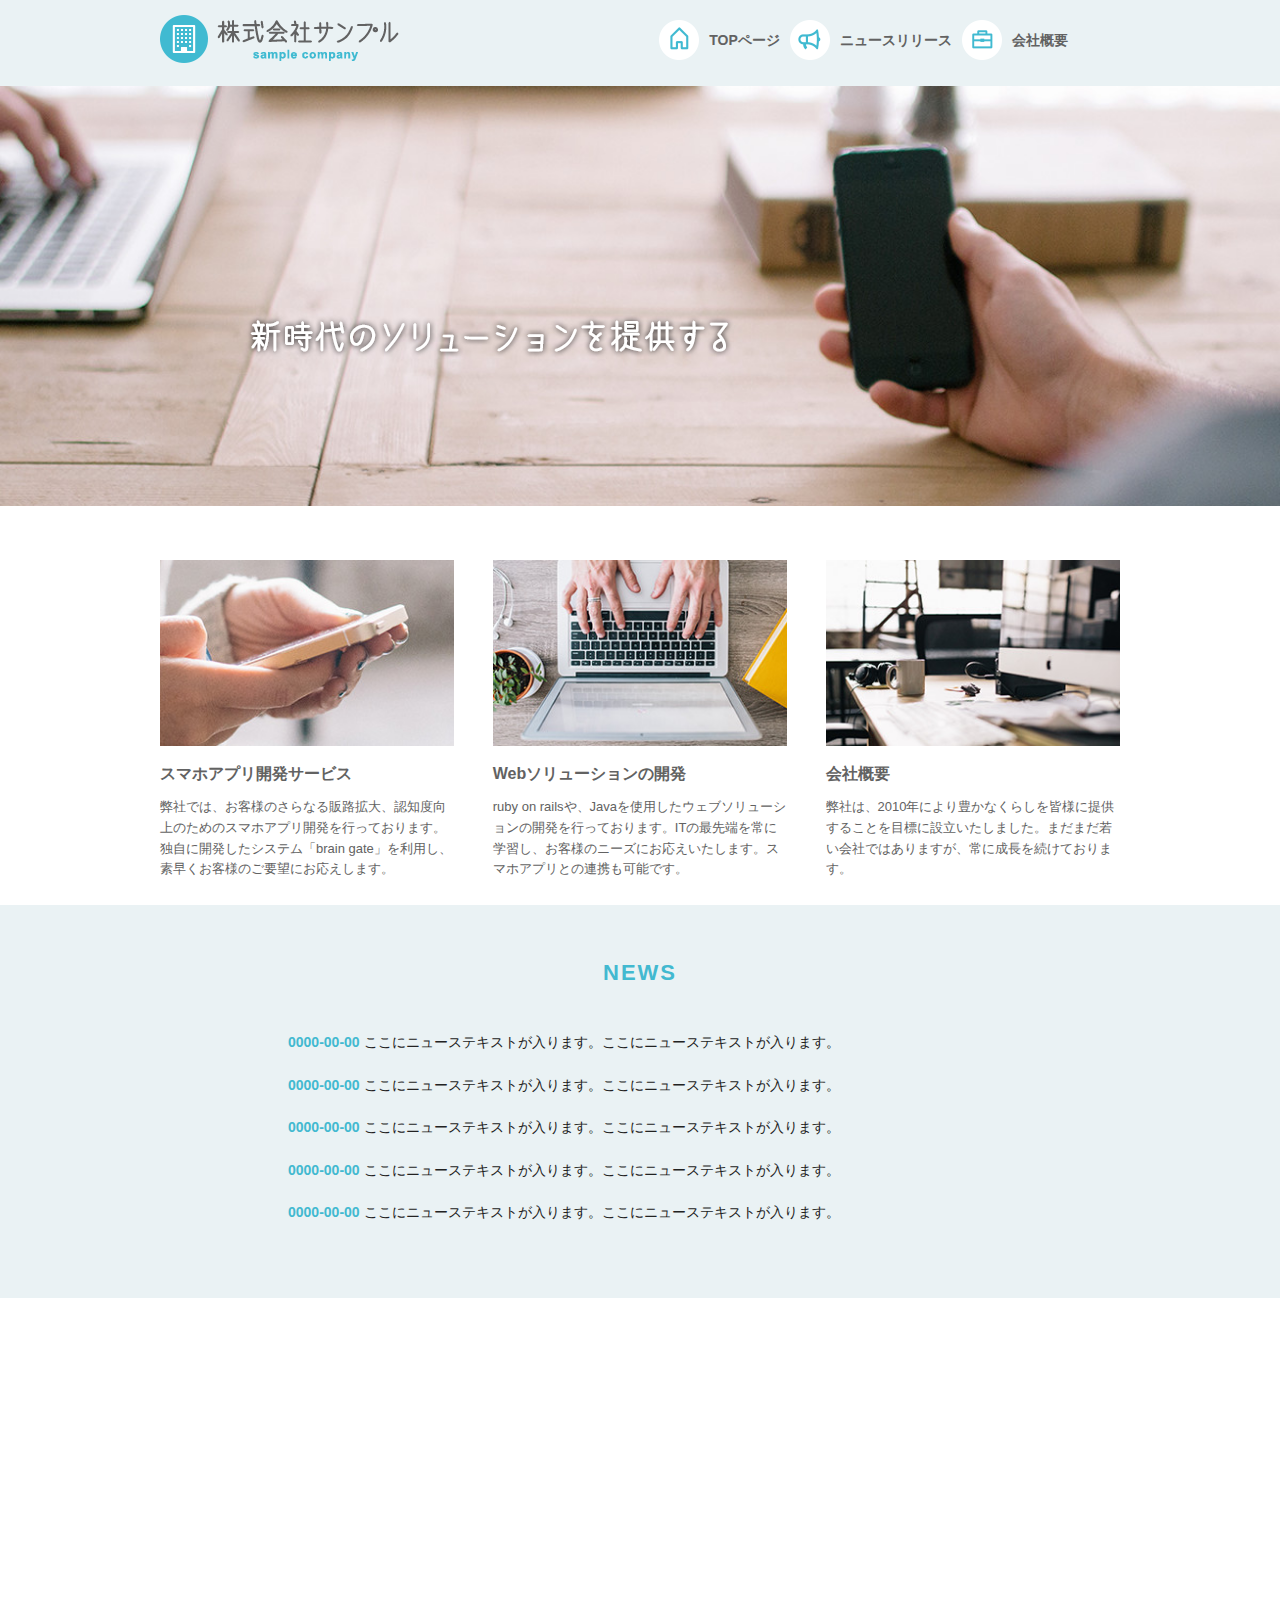
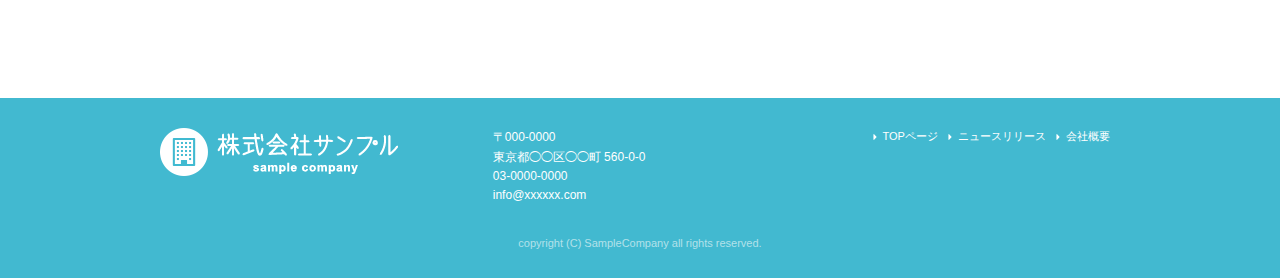
<file: index.html>
<!DOCTYPE html>
<html lang="ja">
<head>

  <!-- Basic Page Needs
  –––––––––––––––––––––––––––––––––––––––––––––––––– -->
  <meta charset="utf-8">
  <title>株式会社サンプル</title>
  <meta name="description" content="">
  <meta name="author" content="">

  <!-- Mobile Specific Metas
  –––––––––––––––––––––––––––––––––––––––––––––––––– -->
  <meta name="viewport" content="width=device-width, initial-scale=1">

  <!-- CSS
  –––––––––––––––––––––––––––––––––––––––––––––––––– -->
  <link rel="stylesheet" href="css/normalize.css">
  <link rel="stylesheet" href="css/skeleton.css">
  <link rel="stylesheet" href="css/sample.css">

  <!-- Favicon
  –––––––––––––––––––––––––––––––––––––––––––––––––– -->
  <link rel="icon" type="image/png" href="images/favicon.png">

</head>
<body>
  <header>
    <div id="header_in" class="container">
      <div class="row">
        <div class="six columns logo">
           <h1><img class="u-max-full-width" src="images/top/logo.png" alt="株式会社サンプル" srcset="images/top/logo@2x.png 2x" /></h1>
        </div>
        <div class="six columns navi">
          <div class="sp_navi">
            <img id="sp_navi_btn" class="u-max-full-width" src="images/top/sp_navi.png" alt="sp_navi" srcset="images/top/sp_navi@2x.png 2x" />

            <ul class="sp_navi_li">
              <li><a href="index.html">TOPページ</a></li>
              <li><a href="news.html">ニュースリリース</a></li>
              <li><a href="company.html">会社概要</a></li>
            </ul>
          </div>
          <!-- sp_navi -->
          <div class="pc_navi">

          <ul class="pc_navi_li">
            <li class="navi_toppage"><a href="index.html">TOPページ</a></li>
            <li class="navi_news"><a href="news.html">ニュースリリース</a></li>
            <li class="navi_company"><a href="company.html">会社概要</a></li>
          </ul>
          </div>
          <!-- pc_navi -->
        </div>
      </div>
      <!-- row -->
    </div>
    <!-- header_in -->
  </header>
  <div id="cover_area">
  　<div class="container">
    　<div class="twelve columns">
      　<img class="u-max-full-width" src="images/top/cover_read.png" alt="新時代のソリューションを提供する" srcset="images/top/cover_read@2x.png 2x" />
    　</div>
  　</div>
　</div>
　<!-- #cover -->
　
　
<div id="service_area">

  <div class="container">
    <div class="row">

      <div class="four columns">

        <img class="u-max-full-width" src="images/top/service_01.jpg" alt="スマホアプリ開発サービス" srcset="images/top/service_01@2x.jpg 2x" />

        <div class="service_title">スマホアプリ開発サービス</div>
        <p>弊社では、お客様のさらなる販路拡大、認知度向上のためのスマホアプリ開発を行っております。独自に開発したシステム「brain gate」を利用し、素早くお客様のご要望にお応えします。</p>

      </div><!-- column -->
      <div class="four columns">

        <img class="u-max-full-width" src="images/top/service_02.jpg" alt="Webソリューションの開発" srcset="images/top/service_02@2x.jpg 2x" />

        <div class="service_title">Webソリューションの開発</div>
        <p>ruby on railsや、Javaを使用したウェブソリューションの開発を行っております。ITの最先端を常に学習し、お客様のニーズにお応えいたします。スマホアプリとの連携も可能です。</p>

      </div><!-- column -->
      <div class="four columns">

        <img class="u-max-full-width" src="images/top/service_03.jpg" alt="会社概要" srcset="images/top/service_03@2x.jpg 2x" />

        <div class="service_title">会社概要</div>
        <p>弊社は、2010年により豊かなくらしを皆様に提供することを目標に設立いたしました。まだまだ若い会社ではありますが、常に成長を続けております。</p>

      </div><!-- column -->

    </div>
  </div>

</div>
<!-- #service_area -->

<div id="news_area">

  <div class="container">
    <div class="row">

      <div class="twelve columns">

        <div class="news_title">NEWS</div>

        <ul class="news_lists">
          <li><span>0000-00-00</span> ここにニューステキストが入ります。ここにニューステキストが入ります。</li>
          <li><span>0000-00-00</span> ここにニューステキストが入ります。ここにニューステキストが入ります。</li>
          <li><span>0000-00-00</span> ここにニューステキストが入ります。ここにニューステキストが入ります。</li>
          <li><span>0000-00-00</span> ここにニューステキストが入ります。ここにニューステキストが入ります。</li>
          <li><span>0000-00-00</span> ここにニューステキストが入ります。ここにニューステキストが入ります。</li>
        </ul>

      </div>

    </div>
  </div>

</div>
<!-- #news_area -->

<div id="googlemap_area">

  <script src="//maps.google.com/maps/api/js?sensor=true"></script>
  <script type="text/javascript">
  function googleMap() {
    var latlng = new google.maps.LatLng(35.6694293,139.7189323);/* 座標 */
    var myOptions = {
      zoom: 16, /*拡大比率*/
      center: latlng,
      scrollwheel: false,
      disableDoubleClickZoom: true,
      draggable: false,
      mapTypeControlOptions: { mapTypeIds: ['style', google.maps.MapTypeId.ROADMAP] }
    };
    var map = new google.maps.Map(document.getElementById('map1'), myOptions);
    /*アイコン設定*/
    var icon = new google.maps.MarkerImage('images/top/pin.png',/*画像url*/
        new google.maps.Size(48,56),/*アイコンサイズ*/
        new google.maps.Point(0,0)/*アイコン位置*/
    );
    var markerOptions = {
      position: latlng,
      map: map,
      icon: icon,
      title: '株式会社サンプル',/*タイトル*/
      animation: google.maps.Animation.DROP/*アニメーション*/
    };
    var marker = new google.maps.Marker(markerOptions);
    /*取得スタイルの貼り付け*/
    var styleOptions = [
      {
        "stylers": [
          { "hue": '#eaf2f4' }
        ]
      }
    ];
    var styledMapOptions = { name: '株式会社サンプル' }/*地図右上のタイトル*/
    var sampleType = new google.maps.StyledMapType(styleOptions, styledMapOptions);
    map.mapTypes.set('style', sampleType);
    map.setMapTypeId('style');
  };
  google.maps.event.addDomListener(window, 'load', function() {
      googleMap();
  });
  </script>
  <div id="map1" style="width:100%; height:400px; margin:0 auto;"></div>

</div>
<!-- #googlemap_area -->

<footer>
  <div class="container">
    <div class="row">
      <div class="four columns sp">
        <img class="u-max-full-width" src="images/top/footer_logo.png" alt="株式会社サンプル" srcset="images/top/footer_logo@2x.png 2x" />
      </div>
      <!-- columns -->
      <div class="four columns foot_address sp">
        〒000-0000<br />
        東京都◯◯区◯◯町 560-0-0<br />
        03-0000-0000<br />
        info@xxxxxx.com
      </div>
      <!-- columns -->
      <div class="four columns">
        <ul class="foot_navi">
          <li><a href="index.html">TOPページ</a></li>
          <li><a href="news.html">ニュースリリース</a></li>
          <li><a href="company.html">会社概要</a></li>
        </ul>
      </div>
      <!-- columns -->
    </div>
    <!-- row -->

    <div class="row">
      <div class="twelve columns sp">
        <p class="copy">copyright (C) SampleCompany all rights reserved.</p>
      </div>
      <!-- columns -->
    </div>
    <!-- row -->
  </div>
</footer>
<!-- //footer -->

</div>

<script type="text/javascript" src="//ajax.googleapis.com/ajax/libs/jquery/1.10.2/jquery.min.js"></script>

<script>
  $(function(){
    $(document).ready(function(){

      $("#sp_navi_btn").click(function () {
        $(this).next().slideToggle();
      });

    });
  });
</script>

</body>
</html>
</file>
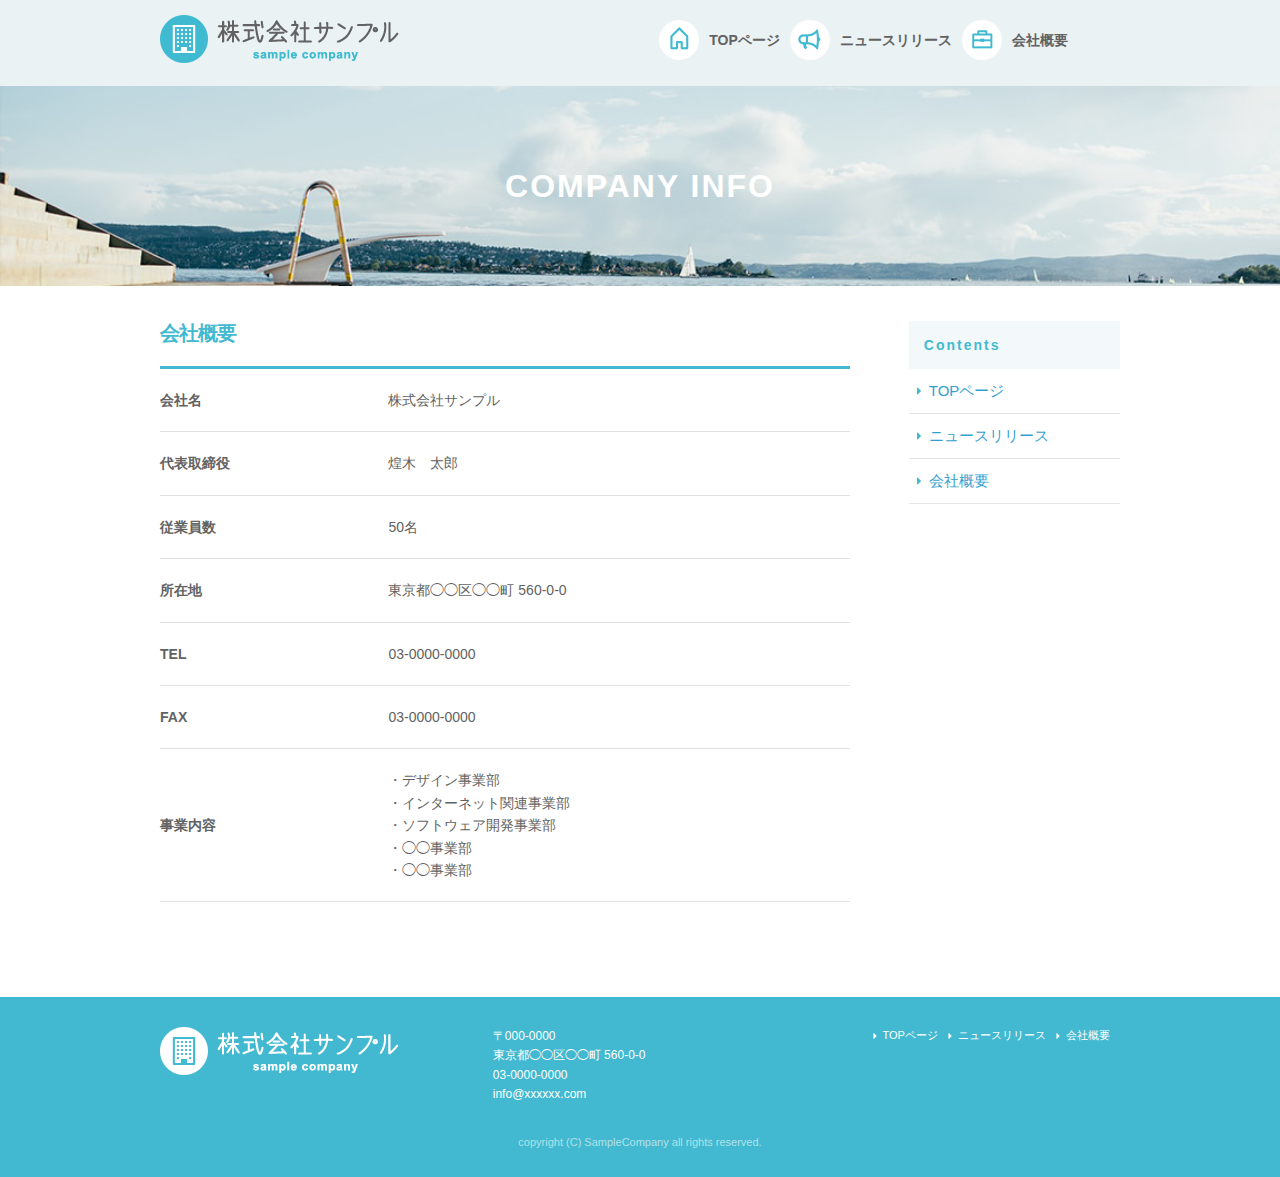
<file: company.html>
<!DOCTYPE html>
<html lang="ja">
<head>

    <meta charset="utf-8">
    <title>COMPANY INFO | 株式会社サンプル</title>
    <meta name="description" content="">
    <meta name="author" content="">

    <meta name="viewport" content="width=device-width, initial-scale=1">

    <!-- <link href="//fonts.googleapis.com/css?family=Raleway:400,300,600" rel="stylesheet" type="text/css"> -->

    <link rel="stylesheet" href="css/normalize.css">
    <link rel="stylesheet" href="css/skeleton.css">
    <link rel="stylesheet" href="css/sample.css">

    <link rel="icon" type="image/png" href="images/favicon.png">

  <style type="text/css">.fb_hidden{position:absolute;top:-10000px;z-index:10001}.fb_reposition{overflow:hidden;position:relative}.fb_invisible{display:none}.fb_reset{background:none;border:0;border-spacing:0;color:#000;cursor:auto;direction:ltr;font-family:"lucida grande", tahoma, verdana, arial, "hiragino kaku gothic pro",meiryo,"ms pgothic",sans-serif;font-size:11px;font-style:normal;font-variant:normal;font-weight:normal;letter-spacing:normal;line-height:1;margin:0;overflow:visible;padding:0;text-align:left;text-decoration:none;text-indent:0;text-shadow:none;text-transform:none;visibility:visible;white-space:normal;word-spacing:normal}.fb_reset>div{overflow:hidden}.fb_link img{border:none}@keyframes fb_transform{from{opacity:0;transform:scale(.95)}to{opacity:1;transform:scale(1)}}.fb_animate{animation:fb_transform .3s forwards}
.fb_dialog{background:rgba(82, 82, 82, .7);position:absolute;top:-10000px;z-index:10001}.fb_reset .fb_dialog_legacy{overflow:visible}.fb_dialog_advanced{padding:10px;-moz-border-radius:8px;-webkit-border-radius:8px;border-radius:8px}.fb_dialog_content{background:#fff;color:#333}.fb_dialog_close_icon{background:url(https://static.xx.fbcdn.net/rsrc.php/v3/yq/r/IE9JII6Z1Ys.png) no-repeat scroll 0 0 transparent;cursor:pointer;display:block;height:15px;position:absolute;right:18px;top:17px;width:15px}.fb_dialog_mobile .fb_dialog_close_icon{top:5px;left:5px;right:auto}.fb_dialog_padding{background-color:transparent;position:absolute;width:1px;z-index:-1}.fb_dialog_close_icon:hover{background:url(https://static.xx.fbcdn.net/rsrc.php/v3/yq/r/IE9JII6Z1Ys.png) no-repeat scroll 0 -15px transparent}.fb_dialog_close_icon:active{background:url(https://static.xx.fbcdn.net/rsrc.php/v3/yq/r/IE9JII6Z1Ys.png) no-repeat scroll 0 -30px transparent}.fb_dialog_loader{background-color:#f6f7f9;border:1px solid #606060;font-size:24px;padding:20px}.fb_dialog_top_left,.fb_dialog_top_right,.fb_dialog_bottom_left,.fb_dialog_bottom_right{height:10px;width:10px;overflow:hidden;position:absolute}.fb_dialog_top_left{background:url(https://static.xx.fbcdn.net/rsrc.php/v3/ye/r/8YeTNIlTZjm.png) no-repeat 0 0;left:-10px;top:-10px}.fb_dialog_top_right{background:url(https://static.xx.fbcdn.net/rsrc.php/v3/ye/r/8YeTNIlTZjm.png) no-repeat 0 -10px;right:-10px;top:-10px}.fb_dialog_bottom_left{background:url(https://static.xx.fbcdn.net/rsrc.php/v3/ye/r/8YeTNIlTZjm.png) no-repeat 0 -20px;bottom:-10px;left:-10px}.fb_dialog_bottom_right{background:url(https://static.xx.fbcdn.net/rsrc.php/v3/ye/r/8YeTNIlTZjm.png) no-repeat 0 -30px;right:-10px;bottom:-10px}.fb_dialog_vert_left,.fb_dialog_vert_right,.fb_dialog_horiz_top,.fb_dialog_horiz_bottom{position:absolute;background:#525252;filter:alpha(opacity=70);opacity:.7}.fb_dialog_vert_left,.fb_dialog_vert_right{width:10px;height:100%}.fb_dialog_vert_left{margin-left:-10px}.fb_dialog_vert_right{right:0;margin-right:-10px}.fb_dialog_horiz_top,.fb_dialog_horiz_bottom{width:100%;height:10px}.fb_dialog_horiz_top{margin-top:-10px}.fb_dialog_horiz_bottom{bottom:0;margin-bottom:-10px}.fb_dialog_iframe{line-height:0}.fb_dialog_content .dialog_title{background:#6d84b4;border:1px solid #365899;color:#fff;font-size:14px;font-weight:bold;margin:0}.fb_dialog_content .dialog_title>span{background:url(https://static.xx.fbcdn.net/rsrc.php/v3/yd/r/Cou7n-nqK52.gif) no-repeat 5px 50%;float:left;padding:5px 0 7px 26px}body.fb_hidden{-webkit-transform:none;height:100%;margin:0;overflow:visible;position:absolute;top:-10000px;left:0;width:100%}.fb_dialog.fb_dialog_mobile.loading{background:url(https://static.xx.fbcdn.net/rsrc.php/v3/ya/r/3rhSv5V8j3o.gif) white no-repeat 50% 50%;min-height:100%;min-width:100%;overflow:hidden;position:absolute;top:0;z-index:10001}.fb_dialog.fb_dialog_mobile.loading.centered{width:auto;height:auto;min-height:initial;min-width:initial;background:none}.fb_dialog.fb_dialog_mobile.loading.centered #fb_dialog_loader_spinner{width:100%}.fb_dialog.fb_dialog_mobile.loading.centered .fb_dialog_content{background:none}.loading.centered #fb_dialog_loader_close{color:#fff;display:block;padding-top:20px;clear:both;font-size:18px}#fb-root #fb_dialog_ipad_overlay{background:rgba(0, 0, 0, .45);position:absolute;bottom:0;left:0;right:0;top:0;width:100%;min-height:100%;z-index:10000}#fb-root #fb_dialog_ipad_overlay.hidden{display:none}.fb_dialog.fb_dialog_mobile.loading iframe{visibility:hidden}.fb_dialog_content .dialog_header{-webkit-box-shadow:white 0 1px 1px -1px inset;background:-webkit-gradient(linear, 0% 0%, 0% 100%, from(#738ABA), to(#2C4987));border-bottom:1px solid;border-color:#1d4088;color:#fff;font:14px Helvetica, sans-serif;font-weight:bold;text-overflow:ellipsis;text-shadow:rgba(0, 30, 84, .296875) 0 -1px 0;vertical-align:middle;white-space:nowrap}.fb_dialog_content .dialog_header table{-webkit-font-smoothing:subpixel-antialiased;height:43px;width:100%}.fb_dialog_content .dialog_header td.header_left{font-size:12px;padding-left:5px;vertical-align:middle;width:60px}.fb_dialog_content .dialog_header td.header_right{font-size:12px;padding-right:5px;vertical-align:middle;width:60px}.fb_dialog_content .touchable_button{background:-webkit-gradient(linear, 0% 0%, 0% 100%, from(#4966A6), color-stop(.5, #355492), to(#2A4887));border:1px solid #29487d;-webkit-background-clip:padding-box;-webkit-border-radius:3px;-webkit-box-shadow:rgba(0, 0, 0, .117188) 0 1px 1px inset, rgba(255, 255, 255, .167969) 0 1px 0;display:inline-block;margin-top:3px;max-width:85px;line-height:18px;padding:4px 12px;position:relative}.fb_dialog_content .dialog_header .touchable_button input{border:none;background:none;color:#fff;font:12px Helvetica, sans-serif;font-weight:bold;margin:2px -12px;padding:2px 6px 3px 6px;text-shadow:rgba(0, 30, 84, .296875) 0 -1px 0}.fb_dialog_content .dialog_header .header_center{color:#fff;font-size:16px;font-weight:bold;line-height:18px;text-align:center;vertical-align:middle}.fb_dialog_content .dialog_content{background:url(https://static.xx.fbcdn.net/rsrc.php/v3/y9/r/jKEcVPZFk-2.gif) no-repeat 50% 50%;border:1px solid #555;border-bottom:0;border-top:0;height:150px}.fb_dialog_content .dialog_footer{background:#f6f7f9;border:1px solid #555;border-top-color:#ccc;height:40px}#fb_dialog_loader_close{float:left}.fb_dialog.fb_dialog_mobile .fb_dialog_close_button{text-shadow:rgba(0, 30, 84, .296875) 0 -1px 0}.fb_dialog.fb_dialog_mobile .fb_dialog_close_icon{visibility:hidden}#fb_dialog_loader_spinner{animation:rotateSpinner 1.2s linear infinite;background-color:transparent;background-image:url(https://static.xx.fbcdn.net/rsrc.php/v3/yD/r/t-wz8gw1xG1.png);background-repeat:no-repeat;background-position:50% 50%;height:24px;width:24px}@keyframes rotateSpinner{0%{transform:rotate(0deg)}100%{transform:rotate(360deg)}}
.fb_iframe_widget{display:inline-block;position:relative}.fb_iframe_widget span{display:inline-block;position:relative;text-align:justify}.fb_iframe_widget iframe{position:absolute}.fb_iframe_widget_fluid_desktop,.fb_iframe_widget_fluid_desktop span,.fb_iframe_widget_fluid_desktop iframe{max-width:100%}.fb_iframe_widget_fluid_desktop iframe{min-width:220px;position:relative}.fb_iframe_widget_lift{z-index:1}.fb_hide_iframes iframe{position:relative;left:-10000px}.fb_iframe_widget_loader{position:relative;display:inline-block}.fb_iframe_widget_fluid{display:inline}.fb_iframe_widget_fluid span{width:100%}.fb_iframe_widget_loader iframe{min-height:32px;z-index:2;zoom:1}.fb_iframe_widget_loader .FB_Loader{background:url(https://static.xx.fbcdn.net/rsrc.php/v3/y9/r/jKEcVPZFk-2.gif) no-repeat;height:32px;width:32px;margin-left:-16px;position:absolute;left:50%;z-index:4}</style>

</head>

<body cz-shortcut-listen="true">

    <div id="fb-root" class=" fb_reset"><div style="position: absolute; top: -10000px; height: 0px; width: 0px;"><div></div></div><div style="position: absolute; top: -10000px; height: 0px; width: 0px;"><div><iframe name="fb_xdm_frame_http" frameborder="0" allowtransparency="true" allowfullscreen="true" scrolling="no" id="fb_xdm_frame_http" aria-hidden="true" title="Facebook Cross Domain Communication Frame" tabindex="-1" src="http://staticxx.facebook.com/connect/xd_arbiter/r/0F7S7QWJ0Ac.js?version=42#channel=f313debe596ba8c&amp;origin=http%3A%2F%2Fdemo.techacademy.jp" style="border: none;"></iframe><iframe name="fb_xdm_frame_https" frameborder="0" allowtransparency="true" allowfullscreen="true" scrolling="no" id="fb_xdm_frame_https" aria-hidden="true" title="Facebook Cross Domain Communication Frame" tabindex="-1" src="https://staticxx.facebook.com/connect/xd_arbiter/r/0F7S7QWJ0Ac.js?version=42#channel=f313debe596ba8c&amp;origin=http%3A%2F%2Fdemo.techacademy.jp" style="border: none;"></iframe></div></div></div>
    <script id="facebook-jssdk" src="//connect.facebook.net/ja_JP/sdk.js#xfbml=1&amp;version=v2.6"></script><script>(function(d, s, id) {
var js, fjs = d.getElementsByTagName(s)[0];
if (d.getElementById(id)) return;
js = d.createElement(s); js.id = id;
js.src = "//connect.facebook.net/ja_JP/sdk.js#xfbml=1&version=v2.6";
fjs.parentNode.insertBefore(js, fjs);
    }(document, 'script', 'facebook-jssdk'));</script>

    <header>
      <div id="header_in" class="container">
        <div class="row">
          <div class="six columns logo">

            <h1><a href="index.html"><img class="u-max-full-width" src="images/top/logo.png" alt="株式会社サンプル" srcset="images/top/logo@2x.png 2x"></a></h1>

          </div>
          <div class="six columns navi">

            <div class="sp_navi">
              <img id="sp_navi_btn" class="u-max-full-width" src="images/top/sp_navi.png" alt="sp_navi" srcset="images/top/sp_navi@2x.png 2x">

              <ul class="sp_navi_li">
                <li><a href="index.html">TOPページ</a></li>
                <li><a href="news.html">ニュースリリース</a></li>
                <li><a href="company.html">会社概要</a></li>
              </ul>
            </div>
            <!-- sp_navi -->

            <div class="pc_navi">

              <ul class="pc_navi_li">
                <li class="navi_toppage"><a href="index.html">TOPページ</a></li>
                <li class="navi_news"><a href="news.html">ニュースリリース</a></li>
                <li class="navi_company"><a href="company.html">会社概要</a></li>
              </ul>

            </div>
            <!-- pc_navi -->

          </div>
        </div>
        <!-- row -->
      </div>
      <!-- header_in -->
    </header>

    <div id="sub_cover">
      <div class="conteiner">
        <div class="row">

          <div class="twelve columns">
            <h2>COMPANY INFO</h2>
          </div>

        </div>
      </div>
    </div>
    <!-- #sub_cover -->

    <div id="contents">
      <div class="container">
        <div class="row">

          <div id="main" class="nine columns">
            <h2 class="company_title">会社概要</h2>

            <table class="u-full-width">
              <tbody><tr>
                <th>会社名</th>
                <td>株式会社サンプル</td>
              </tr>
              <tr>
                <th>代表取締役</th>
                <td>煌木　太郎</td>
              </tr>
              <tr>
                <th>従業員数</th>
                <td>50名</td>
              </tr>
              <tr>
                <th>所在地</th>
                <td>東京都◯◯区◯◯町&nbsp;560-0-0</td>
              </tr>
              <tr>
                <th>TEL</th>
                <td>03-0000-0000</td>
              </tr>
              <tr>
                <th>FAX</th>
                <td>03-0000-0000</td>
              </tr>
              <tr>
                <th>事業内容</th>
                <td>
                  ・デザイン事業部<br>
                  ・インターネット関連事業部<br>
                  ・ソフトウェア開発事業部<br>
                  ・◯◯事業部<br>
                  ・◯◯事業部
                </td>
              </tr>
            </tbody></table>


          </div>

          <div id="sidebar" class="three columns">

            <div class="pc_sidemenu">
              <h3>Contents</h3>

              <ul>
                <li><a href="index.html">TOPページ</a></li>
                <li><a href="news.html">ニュースリリース</a></li>
                <li><a href="company.html">会社概要</a></li>
              </ul>
            </div>

            <div class="fb-page fb_iframe_widget" data-href="https://www.facebook.com/facebook" data-tabs="timeline" data-height="300" data-small-header="false" data-adapt-container-width="true" data-hide-cover="false" data-show-facepile="false" fb-xfbml-state="rendered" fb-iframe-plugin-query="adapt_container_width=true&amp;app_id=&amp;container_width=197&amp;height=300&amp;hide_cover=false&amp;href=https%3A%2F%2Fwww.facebook.com%2Ffacebook&amp;locale=ja_JP&amp;sdk=joey&amp;show_facepile=false&amp;small_header=false&amp;tabs=timeline"><span style="vertical-align: bottom; width: 197px; height: 300px;"><iframe name="f35ca6f9b6bc8b4" width="1000px" height="300px" frameborder="0" allowtransparency="true" allowfullscreen="true" scrolling="no" title="fb:page Facebook Social Plugin" src="https://www.facebook.com/v2.6/plugins/page.php?adapt_container_width=true&amp;app_id=&amp;channel=http%3A%2F%2Fstaticxx.facebook.com%2Fconnect%2Fxd_arbiter%2Fr%2F0F7S7QWJ0Ac.js%3Fversion%3D42%23cb%3Df39fa50b9792a94%26domain%3Ddemo.techacademy.jp%26origin%3Dhttp%253A%252F%252Fdemo.techacademy.jp%252Ff313debe596ba8c%26relation%3Dparent.parent&amp;container_width=197&amp;height=300&amp;hide_cover=false&amp;href=https%3A%2F%2Fwww.facebook.com%2Ffacebook&amp;locale=ja_JP&amp;sdk=joey&amp;show_facepile=false&amp;small_header=false&amp;tabs=timeline" style="border: none; visibility: visible; width: 197px; height: 300px;" class=""></iframe></span></div>

          </div>

        </div>
      </div>
    </div>
    <!-- #contents -->


    <footer>
      <div class="container">
        <div class="row">
          <div class="four columns sp">
            <img class="u-max-full-width" src="images/top/footer_logo.png" alt="株式会社サンプル" srcset="images/top/footer_logo@2x.png 2x">
          </div>
          <!-- columns -->
          <div class="four columns foot_address sp">
            〒000-0000<br>
            東京都◯◯区◯◯町&nbsp;560-0-0<br>
            03-0000-0000<br>
            info@xxxxxx.com
          </div>
          <!-- columns -->
          <div class="four columns">
            <ul class="foot_navi">
              <li><a href="index.html">TOPページ</a></li>
              <li><a href="news.html">ニュースリリース</a></li>
              <li><a href="company.html">会社概要</a></li>
            </ul>
          </div>
          <!-- columns -->
        </div>
        <!-- row -->

        <div class="row">
          <div class="twelve columns sp">
            <p class="copy">copyright (C) SampleCompany all rights reserved.</p>
          </div>
          <!-- columns -->
        </div>
        <!-- row -->
      </div>
    </footer>
    <!-- //footer -->


    <script type="text/javascript" src="//ajax.googleapis.com/ajax/libs/jquery/1.10.2/jquery.min.js"></script>

    <script>
$(function(){

  $(document).ready(function(){

    $("#sp_navi_btn").click(function () {
      $(this).next().slideToggle();
    });

  });

});
    </script>
</body>
</html>
</file>
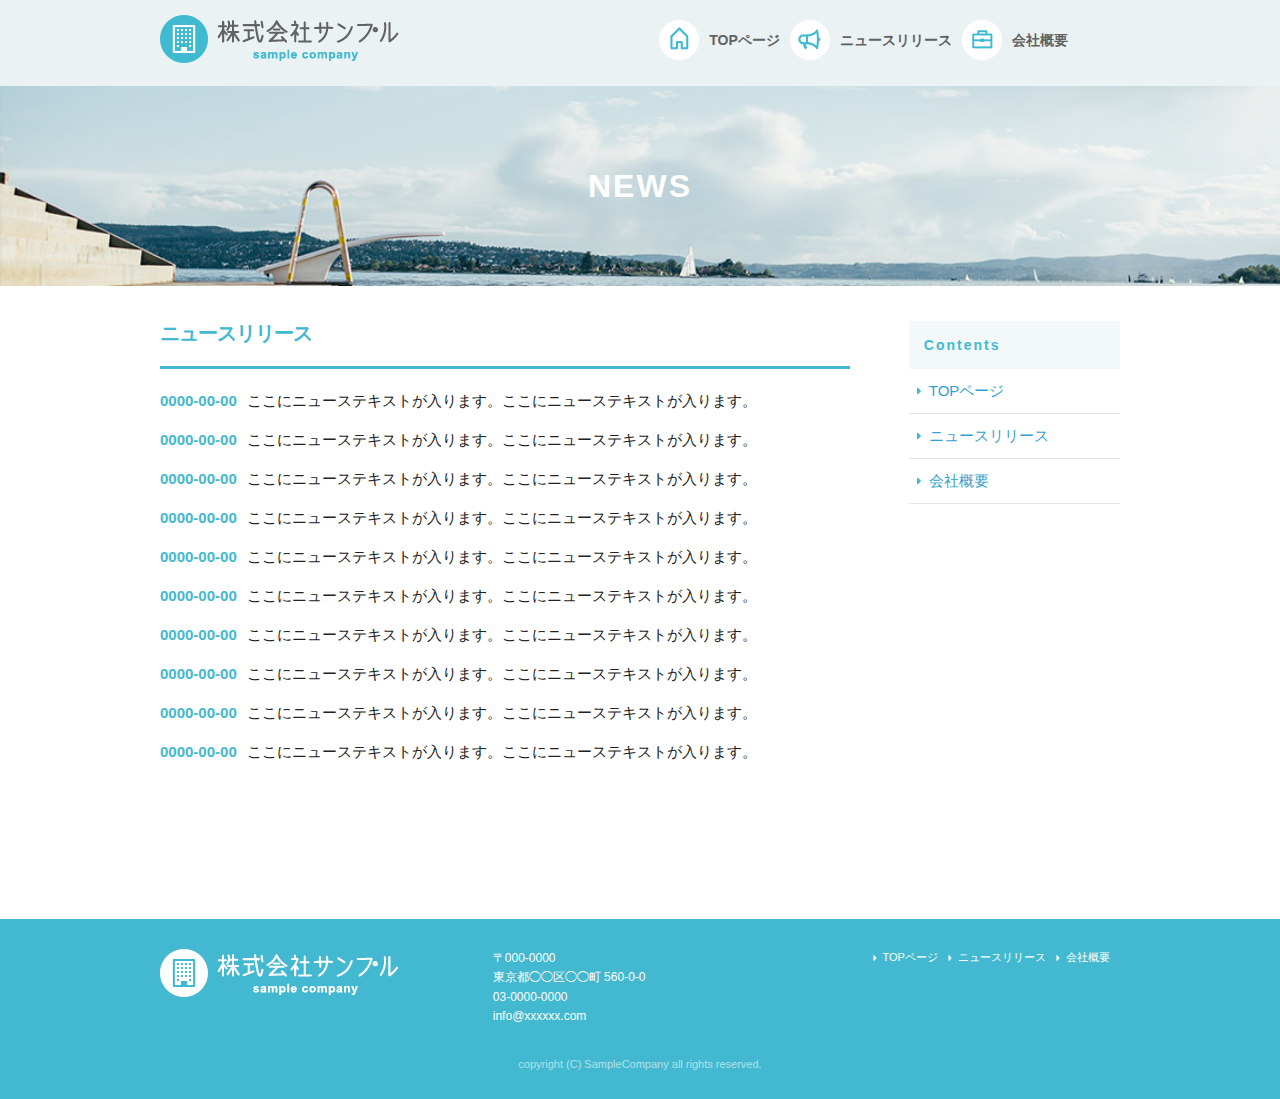
<file: news.html>
<!DOCTYPE html>
<html lang="ja">
<head>

  <meta charset="utf-8">
  <title>NEWS | 株式会社サンプル</title>
  <meta name="description" content="">
  <meta name="author" content="">

  <meta name="viewport" content="width=device-width, initial-scale=1">

  <link rel="stylesheet" href="css/normalize.css">
  <link rel="stylesheet" href="css/skeleton.css">
  <link rel="stylesheet" href="css/sample.css">

  <link rel="icon" type="image/png" href="images/favicon.png">

<style type="text/css">.fb_hidden{position:absolute;top:-10000px;z-index:10001}.fb_reposition{overflow:hidden;position:relative}.fb_invisible{display:none}.fb_reset{background:none;border:0;border-spacing:0;color:#000;cursor:auto;direction:ltr;font-family:"lucida grande", tahoma, verdana, arial, "hiragino kaku gothic pro",meiryo,"ms pgothic",sans-serif;font-size:11px;font-style:normal;font-variant:normal;font-weight:normal;letter-spacing:normal;line-height:1;margin:0;overflow:visible;padding:0;text-align:left;text-decoration:none;text-indent:0;text-shadow:none;text-transform:none;visibility:visible;white-space:normal;word-spacing:normal}.fb_reset>div{overflow:hidden}.fb_link img{border:none}@keyframes fb_transform{from{opacity:0;transform:scale(.95)}to{opacity:1;transform:scale(1)}}.fb_animate{animation:fb_transform .3s forwards}
.fb_dialog{background:rgba(82, 82, 82, .7);position:absolute;top:-10000px;z-index:10001}.fb_reset .fb_dialog_legacy{overflow:visible}.fb_dialog_advanced{padding:10px;-moz-border-radius:8px;-webkit-border-radius:8px;border-radius:8px}.fb_dialog_content{background:#fff;color:#333}.fb_dialog_close_icon{background:url(https://static.xx.fbcdn.net/rsrc.php/v3/yq/r/IE9JII6Z1Ys.png) no-repeat scroll 0 0 transparent;cursor:pointer;display:block;height:15px;position:absolute;right:18px;top:17px;width:15px}.fb_dialog_mobile .fb_dialog_close_icon{top:5px;left:5px;right:auto}.fb_dialog_padding{background-color:transparent;position:absolute;width:1px;z-index:-1}.fb_dialog_close_icon:hover{background:url(https://static.xx.fbcdn.net/rsrc.php/v3/yq/r/IE9JII6Z1Ys.png) no-repeat scroll 0 -15px transparent}.fb_dialog_close_icon:active{background:url(https://static.xx.fbcdn.net/rsrc.php/v3/yq/r/IE9JII6Z1Ys.png) no-repeat scroll 0 -30px transparent}.fb_dialog_loader{background-color:#f6f7f9;border:1px solid #606060;font-size:24px;padding:20px}.fb_dialog_top_left,.fb_dialog_top_right,.fb_dialog_bottom_left,.fb_dialog_bottom_right{height:10px;width:10px;overflow:hidden;position:absolute}.fb_dialog_top_left{background:url(https://static.xx.fbcdn.net/rsrc.php/v3/ye/r/8YeTNIlTZjm.png) no-repeat 0 0;left:-10px;top:-10px}.fb_dialog_top_right{background:url(https://static.xx.fbcdn.net/rsrc.php/v3/ye/r/8YeTNIlTZjm.png) no-repeat 0 -10px;right:-10px;top:-10px}.fb_dialog_bottom_left{background:url(https://static.xx.fbcdn.net/rsrc.php/v3/ye/r/8YeTNIlTZjm.png) no-repeat 0 -20px;bottom:-10px;left:-10px}.fb_dialog_bottom_right{background:url(https://static.xx.fbcdn.net/rsrc.php/v3/ye/r/8YeTNIlTZjm.png) no-repeat 0 -30px;right:-10px;bottom:-10px}.fb_dialog_vert_left,.fb_dialog_vert_right,.fb_dialog_horiz_top,.fb_dialog_horiz_bottom{position:absolute;background:#525252;filter:alpha(opacity=70);opacity:.7}.fb_dialog_vert_left,.fb_dialog_vert_right{width:10px;height:100%}.fb_dialog_vert_left{margin-left:-10px}.fb_dialog_vert_right{right:0;margin-right:-10px}.fb_dialog_horiz_top,.fb_dialog_horiz_bottom{width:100%;height:10px}.fb_dialog_horiz_top{margin-top:-10px}.fb_dialog_horiz_bottom{bottom:0;margin-bottom:-10px}.fb_dialog_iframe{line-height:0}.fb_dialog_content .dialog_title{background:#6d84b4;border:1px solid #365899;color:#fff;font-size:14px;font-weight:bold;margin:0}.fb_dialog_content .dialog_title>span{background:url(https://static.xx.fbcdn.net/rsrc.php/v3/yd/r/Cou7n-nqK52.gif) no-repeat 5px 50%;float:left;padding:5px 0 7px 26px}body.fb_hidden{-webkit-transform:none;height:100%;margin:0;overflow:visible;position:absolute;top:-10000px;left:0;width:100%}.fb_dialog.fb_dialog_mobile.loading{background:url(https://static.xx.fbcdn.net/rsrc.php/v3/ya/r/3rhSv5V8j3o.gif) white no-repeat 50% 50%;min-height:100%;min-width:100%;overflow:hidden;position:absolute;top:0;z-index:10001}.fb_dialog.fb_dialog_mobile.loading.centered{width:auto;height:auto;min-height:initial;min-width:initial;background:none}.fb_dialog.fb_dialog_mobile.loading.centered #fb_dialog_loader_spinner{width:100%}.fb_dialog.fb_dialog_mobile.loading.centered .fb_dialog_content{background:none}.loading.centered #fb_dialog_loader_close{color:#fff;display:block;padding-top:20px;clear:both;font-size:18px}#fb-root #fb_dialog_ipad_overlay{background:rgba(0, 0, 0, .45);position:absolute;bottom:0;left:0;right:0;top:0;width:100%;min-height:100%;z-index:10000}#fb-root #fb_dialog_ipad_overlay.hidden{display:none}.fb_dialog.fb_dialog_mobile.loading iframe{visibility:hidden}.fb_dialog_content .dialog_header{-webkit-box-shadow:white 0 1px 1px -1px inset;background:-webkit-gradient(linear, 0% 0%, 0% 100%, from(#738ABA), to(#2C4987));border-bottom:1px solid;border-color:#1d4088;color:#fff;font:14px Helvetica, sans-serif;font-weight:bold;text-overflow:ellipsis;text-shadow:rgba(0, 30, 84, .296875) 0 -1px 0;vertical-align:middle;white-space:nowrap}.fb_dialog_content .dialog_header table{-webkit-font-smoothing:subpixel-antialiased;height:43px;width:100%}.fb_dialog_content .dialog_header td.header_left{font-size:12px;padding-left:5px;vertical-align:middle;width:60px}.fb_dialog_content .dialog_header td.header_right{font-size:12px;padding-right:5px;vertical-align:middle;width:60px}.fb_dialog_content .touchable_button{background:-webkit-gradient(linear, 0% 0%, 0% 100%, from(#4966A6), color-stop(.5, #355492), to(#2A4887));border:1px solid #29487d;-webkit-background-clip:padding-box;-webkit-border-radius:3px;-webkit-box-shadow:rgba(0, 0, 0, .117188) 0 1px 1px inset, rgba(255, 255, 255, .167969) 0 1px 0;display:inline-block;margin-top:3px;max-width:85px;line-height:18px;padding:4px 12px;position:relative}.fb_dialog_content .dialog_header .touchable_button input{border:none;background:none;color:#fff;font:12px Helvetica, sans-serif;font-weight:bold;margin:2px -12px;padding:2px 6px 3px 6px;text-shadow:rgba(0, 30, 84, .296875) 0 -1px 0}.fb_dialog_content .dialog_header .header_center{color:#fff;font-size:16px;font-weight:bold;line-height:18px;text-align:center;vertical-align:middle}.fb_dialog_content .dialog_content{background:url(https://static.xx.fbcdn.net/rsrc.php/v3/y9/r/jKEcVPZFk-2.gif) no-repeat 50% 50%;border:1px solid #555;border-bottom:0;border-top:0;height:150px}.fb_dialog_content .dialog_footer{background:#f6f7f9;border:1px solid #555;border-top-color:#ccc;height:40px}#fb_dialog_loader_close{float:left}.fb_dialog.fb_dialog_mobile .fb_dialog_close_button{text-shadow:rgba(0, 30, 84, .296875) 0 -1px 0}.fb_dialog.fb_dialog_mobile .fb_dialog_close_icon{visibility:hidden}#fb_dialog_loader_spinner{animation:rotateSpinner 1.2s linear infinite;background-color:transparent;background-image:url(https://static.xx.fbcdn.net/rsrc.php/v3/yD/r/t-wz8gw1xG1.png);background-repeat:no-repeat;background-position:50% 50%;height:24px;width:24px}@keyframes rotateSpinner{0%{transform:rotate(0deg)}100%{transform:rotate(360deg)}}
.fb_iframe_widget{display:inline-block;position:relative}.fb_iframe_widget span{display:inline-block;position:relative;text-align:justify}.fb_iframe_widget iframe{position:absolute}.fb_iframe_widget_fluid_desktop,.fb_iframe_widget_fluid_desktop span,.fb_iframe_widget_fluid_desktop iframe{max-width:100%}.fb_iframe_widget_fluid_desktop iframe{min-width:220px;position:relative}.fb_iframe_widget_lift{z-index:1}.fb_hide_iframes iframe{position:relative;left:-10000px}.fb_iframe_widget_loader{position:relative;display:inline-block}.fb_iframe_widget_fluid{display:inline}.fb_iframe_widget_fluid span{width:100%}.fb_iframe_widget_loader iframe{min-height:32px;z-index:2;zoom:1}.fb_iframe_widget_loader .FB_Loader{background:url(https://static.xx.fbcdn.net/rsrc.php/v3/y9/r/jKEcVPZFk-2.gif) no-repeat;height:32px;width:32px;margin-left:-16px;position:absolute;left:50%;z-index:4}</style></head>

<body cz-shortcut-listen="true">
<header>
  <div id="header_in" class="container">
    <div class="row">
      <div class="six columns logo">

        <h1><a href="index.html"><img class="u-max-full-width" src="images/top/logo.png" alt="株式会社サンプル" srcset="images/top/logo@2x.png 2x"></a></h1>

      </div>
      <div class="six columns navi">

        <div class="sp_navi">
          <img id="sp_navi_btn" class="u-max-full-width" src="images/top/sp_navi.png" alt="sp_navi" srcset="images/top/sp_navi@2x.png 2x">

          <ul class="sp_navi_li">
            <li><a href="index.html">TOPページ</a></li>
            <li><a href="news.html">ニュースリリース</a></li>
            <li><a href="company.html">会社概要</a></li>
          </ul>
        </div>
        <!-- sp_navi -->

        <div class="pc_navi">

          <ul class="pc_navi_li">
            <li class="navi_toppage"><a href="index.html">TOPページ</a></li>
            <li class="navi_news"><a href="news.html">ニュースリリース</a></li>
            <li class="navi_company"><a href="company.html">会社概要</a></li>
          </ul>

        </div>
        <!-- pc_navi -->

      </div>
    </div>
    <!-- row -->
  </div>
  <!-- header_in -->
</header>

<div id="sub_cover">
  <div class="conteiner">
    <div class="row">

      <div class="twelve columns">
        <h2>NEWS</h2>
      </div>

    </div>
  </div>
</div>
<!-- #sub_cover -->

<div id="contents">
  <div class="container">
    <div class="row">

      <div id="main" class="nine columns">
        <h2>ニュースリリース</h2>

        <ul class="news_li">
          <li><span>0000-00-00</span>ここにニューステキストが入ります。ここにニューステキストが入ります。</li>
          <li><span>0000-00-00</span>ここにニューステキストが入ります。ここにニューステキストが入ります。</li>
          <li><span>0000-00-00</span>ここにニューステキストが入ります。ここにニューステキストが入ります。</li>
          <li><span>0000-00-00</span>ここにニューステキストが入ります。ここにニューステキストが入ります。</li>
          <li><span>0000-00-00</span>ここにニューステキストが入ります。ここにニューステキストが入ります。</li>
          <li><span>0000-00-00</span>ここにニューステキストが入ります。ここにニューステキストが入ります。</li>
          <li><span>0000-00-00</span>ここにニューステキストが入ります。ここにニューステキストが入ります。</li>
          <li><span>0000-00-00</span>ここにニューステキストが入ります。ここにニューステキストが入ります。</li>
          <li><span>0000-00-00</span>ここにニューステキストが入ります。ここにニューステキストが入ります。</li>
          <li><span>0000-00-00</span>ここにニューステキストが入ります。ここにニューステキストが入ります。</li>
        </ul>
      </div>

      <div id="sidebar" class="three columns">

        <div class="pc_sidemenu">
          <h3>Contents</h3>

          <ul>
            <li><a href="index.html">TOPページ</a></li>
            <li><a href="news.html">ニュースリリース</a></li>
            <li><a href="company.html">会社概要</a></li>
          </ul>
        </div>

        <div class="fb-page fb_iframe_widget" data-href="https://www.facebook.com/facebook" data-tabs="timeline" data-height="300" data-small-header="false" data-adapt-container-width="true" data-hide-cover="false" data-show-facepile="false" fb-xfbml-state="rendered" fb-iframe-plugin-query="adapt_container_width=true&amp;app_id=&amp;container_width=178&amp;height=300&amp;hide_cover=false&amp;href=https%3A%2F%2Fwww.facebook.com%2Ffacebook&amp;locale=ja_JP&amp;sdk=joey&amp;show_facepile=false&amp;small_header=false&amp;tabs=timeline"><span style="vertical-align: bottom; width: 180px; height: 300px;"><iframe name="f1957a7d0ec9918" width="1000px" height="300px" frameborder="0" allowtransparency="true" allowfullscreen="true" scrolling="no" title="fb:page Facebook Social Plugin" src="https://www.facebook.com/v2.6/plugins/page.php?adapt_container_width=true&amp;app_id=&amp;channel=http%3A%2F%2Fstaticxx.facebook.com%2Fconnect%2Fxd_arbiter%2Fr%2F0F7S7QWJ0Ac.js%3Fversion%3D42%23cb%3Df975ba49b0aca%26domain%3Ddemo.techacademy.jp%26origin%3Dhttp%253A%252F%252Fdemo.techacademy.jp%252Ff1a5c1a565ec508%26relation%3Dparent.parent&amp;container_width=178&amp;height=300&amp;hide_cover=false&amp;href=https%3A%2F%2Fwww.facebook.com%2Ffacebook&amp;locale=ja_JP&amp;sdk=joey&amp;show_facepile=false&amp;small_header=false&amp;tabs=timeline" style="border: none; visibility: visible; width: 180px; height: 300px;" class=""></iframe></span></div>

      </div>

    </div>
  </div>
</div>
<!-- #contents -->


<footer>
  <div class="container">
    <div class="row">
      <div class="four columns sp">
        <img class="u-max-full-width" src="images/top/footer_logo.png" alt="株式会社サンプル" srcset="images/top/footer_logo@2x.png 2x">
      </div>
      <!-- columns -->
      <div class="four columns foot_address sp">
        〒000-0000<br>
        東京都◯◯区◯◯町&nbsp;560-0-0<br>
        03-0000-0000<br>
        info@xxxxxx.com
      </div>
      <!-- columns -->
      <div class="four columns">
        <ul class="foot_navi">
          <li><a href="index.html">TOPページ</a></li>
          <li><a href="news.html">ニュースリリース</a></li>
          <li><a href="company.html">会社概要</a></li>
        </ul>
      </div>
      <!-- columns -->
    </div>
    <!-- row -->

    <div class="row">
      <div class="twelve columns sp">
        <p class="copy">copyright (C) SampleCompany all rights reserved.</p>
      </div>
      <!-- columns -->
    </div>
    <!-- row -->
  </div>
</footer>
<!-- //footer -->



<script type="text/javascript" src="//ajax.googleapis.com/ajax/libs/jquery/1.10.2/jquery.min.js"></script>

<script>
  $(function(){

    $(document).ready(function(){

      $("#sp_navi_btn").click(function () {
        $(this).next().slideToggle();
      });

    });

  });
</script>
</body>
</html>
</file>
<file: css/skeleton.css>
/*
* Skeleton V2.0.4
* Copyright 2014, Dave Gamache
* www.getskeleton.com
* Free to use under the MIT license.
* http://www.opensource.org/licenses/mit-license.php
* 12/29/2014
*/


/* Table of contents
––––––––––––––––––––––––––––––––––––––––––––––––––
- Grid
- Base Styles
- Typography
- Links
- Buttons
- Forms
- Lists
- Code
- Tables
- Spacing
- Utilities
- Clearing
- Media Queries
*/


/* Grid
–––––––––––––––––––––––––––––––––––––––––––––––––– */
.container {
  position: relative;
  width: 100%;
  max-width: 960px;
  margin: 0 auto;
  padding: 0 20px;
  box-sizing: border-box; }
.column,
.columns {
  width: 100%;
  float: left;
  box-sizing: border-box; }

/* For devices larger than 400px */
@media (min-width: 400px) {
  .container {
    width: 85%;
    padding: 0; }
}

/* For devices larger than 550px */
@media (min-width: 550px) {
  .container {
    width: 80%; }
  .column,
  .columns {
    margin-left: 4%; }
  .column:first-child,
  .columns:first-child {
    margin-left: 0; }

  .one.column,
  .one.columns                    { width: 4.66666666667%; }
  .two.columns                    { width: 13.3333333333%; }
  .three.columns                  { width: 22%;            }
  .four.columns                   { width: 30.6666666667%; }
  .five.columns                   { width: 39.3333333333%; }
  .six.columns                    { width: 48%;            }
  .seven.columns                  { width: 56.6666666667%; }
  .eight.columns                  { width: 65.3333333333%; }
  .nine.columns                   { width: 74.0%;          }
  .ten.columns                    { width: 82.6666666667%; }
  .eleven.columns                 { width: 91.3333333333%; }
  .twelve.columns                 { width: 100%; margin-left: 0; }

  .one-third.column               { width: 30.6666666667%; }
  .two-thirds.column              { width: 65.3333333333%; }

  .one-half.column                { width: 48%; }

  /* Offsets */
  .offset-by-one.column,
  .offset-by-one.columns          { margin-left: 8.66666666667%; }
  .offset-by-two.column,
  .offset-by-two.columns          { margin-left: 17.3333333333%; }
  .offset-by-three.column,
  .offset-by-three.columns        { margin-left: 26%;            }
  .offset-by-four.column,
  .offset-by-four.columns         { margin-left: 34.6666666667%; }
  .offset-by-five.column,
  .offset-by-five.columns         { margin-left: 43.3333333333%; }
  .offset-by-six.column,
  .offset-by-six.columns          { margin-left: 52%;            }
  .offset-by-seven.column,
  .offset-by-seven.columns        { margin-left: 60.6666666667%; }
  .offset-by-eight.column,
  .offset-by-eight.columns        { margin-left: 69.3333333333%; }
  .offset-by-nine.column,
  .offset-by-nine.columns         { margin-left: 78.0%;          }
  .offset-by-ten.column,
  .offset-by-ten.columns          { margin-left: 86.6666666667%; }
  .offset-by-eleven.column,
  .offset-by-eleven.columns       { margin-left: 95.3333333333%; }

  .offset-by-one-third.column,
  .offset-by-one-third.columns    { margin-left: 34.6666666667%; }
  .offset-by-two-thirds.column,
  .offset-by-two-thirds.columns   { margin-left: 69.3333333333%; }

  .offset-by-one-half.column,
  .offset-by-one-half.columns     { margin-left: 52%; }

}


/* Base Styles
–––––––––––––––––––––––––––––––––––––––––––––––––– */
/* NOTE
html is set to 62.5% so that all the REM measurements throughout Skeleton
are based on 10px sizing. So basically 1.5rem = 15px :) */
html {
  font-size: 62.5%; }
body {
  font-size: 1.5em; /* currently ems cause chrome bug misinterpreting rems on body element */
  line-height: 1.6;
  font-weight: 400;
  font-family: "Raleway", "HelveticaNeue", "Helvetica Neue", Helvetica, Arial, sans-serif;
  color: #222; }


/* Typography
–––––––––––––––––––––––––––––––––––––––––––––––––– */
h1, h2, h3, h4, h5, h6 {
  margin-top: 0;
  margin-bottom: 2rem;
  font-weight: 300; }
h1 { font-size: 4.0rem; line-height: 1.2;  letter-spacing: -.1rem;}
h2 { font-size: 3.6rem; line-height: 1.25; letter-spacing: -.1rem; }
h3 { font-size: 3.0rem; line-height: 1.3;  letter-spacing: -.1rem; }
h4 { font-size: 2.4rem; line-height: 1.35; letter-spacing: -.08rem; }
h5 { font-size: 1.8rem; line-height: 1.5;  letter-spacing: -.05rem; }
h6 { font-size: 1.5rem; line-height: 1.6;  letter-spacing: 0; }

/* Larger than phablet */
@media (min-width: 550px) {
  h1 { font-size: 5.0rem; }
  h2 { font-size: 4.2rem; }
  h3 { font-size: 3.6rem; }
  h4 { font-size: 3.0rem; }
  h5 { font-size: 2.4rem; }
  h6 { font-size: 1.5rem; }
}

p {
  margin-top: 0; }


/* Links
–––––––––––––––––––––––––––––––––––––––––––––––––– */
a {
  color: #1EAEDB; }
a:hover {
  color: #0FA0CE; }


/* Buttons
–––––––––––––––––––––––––––––––––––––––––––––––––– */
.button,
button,
input[type="submit"],
input[type="reset"],
input[type="button"] {
  display: inline-block;
  height: 38px;
  padding: 0 30px;
  color: #555;
  text-align: center;
  font-size: 11px;
  font-weight: 600;
  line-height: 38px;
  letter-spacing: .1rem;
  text-transform: uppercase;
  text-decoration: none;
  white-space: nowrap;
  background-color: transparent;
  border-radius: 4px;
  border: 1px solid #bbb;
  cursor: pointer;
  box-sizing: border-box; }
.button:hover,
button:hover,
input[type="submit"]:hover,
input[type="reset"]:hover,
input[type="button"]:hover,
.button:focus,
button:focus,
input[type="submit"]:focus,
input[type="reset"]:focus,
input[type="button"]:focus {
  color: #333;
  border-color: #888;
  outline: 0; }
.button.button-primary,
button.button-primary,
input[type="submit"].button-primary,
input[type="reset"].button-primary,
input[type="button"].button-primary {
  color: #FFF;
  background-color: #33C3F0;
  border-color: #33C3F0; }
.button.button-primary:hover,
button.button-primary:hover,
input[type="submit"].button-primary:hover,
input[type="reset"].button-primary:hover,
input[type="button"].button-primary:hover,
.button.button-primary:focus,
button.button-primary:focus,
input[type="submit"].button-primary:focus,
input[type="reset"].button-primary:focus,
input[type="button"].button-primary:focus {
  color: #FFF;
  background-color: #1EAEDB;
  border-color: #1EAEDB; }


/* Forms
–––––––––––––––––––––––––––––––––––––––––––––––––– */
input[type="email"],
input[type="number"],
input[type="search"],
input[type="text"],
input[type="tel"],
input[type="url"],
input[type="password"],
textarea,
select {
  height: 38px;
  padding: 6px 10px; /* The 6px vertically centers text on FF, ignored by Webkit */
  background-color: #fff;
  border: 1px solid #D1D1D1;
  border-radius: 4px;
  box-shadow: none;
  box-sizing: border-box; }
/* Removes awkward default styles on some inputs for iOS */
input[type="email"],
input[type="number"],
input[type="search"],
input[type="text"],
input[type="tel"],
input[type="url"],
input[type="password"],
textarea {
  -webkit-appearance: none;
     -moz-appearance: none;
          appearance: none; }
textarea {
  min-height: 65px;
  padding-top: 6px;
  padding-bottom: 6px; }
input[type="email"]:focus,
input[type="number"]:focus,
input[type="search"]:focus,
input[type="text"]:focus,
input[type="tel"]:focus,
input[type="url"]:focus,
input[type="password"]:focus,
textarea:focus,
select:focus {
  border: 1px solid #33C3F0;
  outline: 0; }
label,
legend {
  display: block;
  margin-bottom: .5rem;
  font-weight: 600; }
fieldset {
  padding: 0;
  border-width: 0; }
input[type="checkbox"],
input[type="radio"] {
  display: inline; }
label > .label-body {
  display: inline-block;
  margin-left: .5rem;
  font-weight: normal; }


/* Lists
–––––––––––––––––––––––––––––––––––––––––––––––––– */
ul {
  list-style: circle inside; }
ol {
  list-style: decimal inside; }
ol, ul {
  padding-left: 0;
  margin-top: 0; }
ul ul,
ul ol,
ol ol,
ol ul {
  margin: 1.5rem 0 1.5rem 3rem;
  font-size: 90%; }
li {
  margin-bottom: 1rem; }


/* Code
–––––––––––––––––––––––––––––––––––––––––––––––––– */
code {
  padding: .2rem .5rem;
  margin: 0 .2rem;
  font-size: 90%;
  white-space: nowrap;
  background: #F1F1F1;
  border: 1px solid #E1E1E1;
  border-radius: 4px; }
pre > code {
  display: block;
  padding: 1rem 1.5rem;
  white-space: pre; }


/* Tables
–––––––––––––––––––––––––––––––––––––––––––––––––– */
th,
td {
  padding: 12px 15px;
  text-align: left;
  border-bottom: 1px solid #E1E1E1; }
th:first-child,
td:first-child {
  padding-left: 0; }
th:last-child,
td:last-child {
  padding-right: 0; }


/* Spacing
–––––––––––––––––––––––––––––––––––––––––––––––––– */
button,
.button {
  margin-bottom: 1rem; }
input,
textarea,
select,
fieldset {
  margin-bottom: 1.5rem; }
pre,
blockquote,
dl,
figure,
table,
p,
ul,
ol,
form {
  margin-bottom: 2.5rem; }


/* Utilities
–––––––––––––––––––––––––––––––––––––––––––––––––– */
.u-full-width {
  width: 100%;
  box-sizing: border-box; }
.u-max-full-width {
  max-width: 100%;
  box-sizing: border-box; }
.u-pull-right {
  float: right; }
.u-pull-left {
  float: left; }


/* Misc
–––––––––––––––––––––––––––––––––––––––––––––––––– */
hr {
  margin-top: 3rem;
  margin-bottom: 3.5rem;
  border-width: 0;
  border-top: 1px solid #E1E1E1; }


/* Clearing
–––––––––––––––––––––––––––––––––––––––––––––––––– */

/* Self Clearing Goodness */
.container:after,
.row:after,
.u-cf {
  content: "";
  display: table;
  clear: both; }


/* Media Queries
–––––––––––––––––––––––––––––––––––––––––––––––––– */
/*
Note: The best way to structure the use of media queries is to create the queries
near the relevant code. For example, if you wanted to change the styles for buttons
on small devices, paste the mobile query code up in the buttons section and style it
there.
*/


/* Larger than mobile */
@media (min-width: 400px) {}

/* Larger than phablet (also point when grid becomes active) */
@media (min-width: 550px) {}

/* Larger than tablet */
@media (min-width: 750px) {}

/* Larger than desktop */
@media (min-width: 1000px) {}

/* Larger than Desktop HD */
@media (min-width: 1200px) {}
</file>
<file: css/sample.css>
html {
  font-size: 62.5%; }

header {
  background: #eaf2f4; }
  header #header_in {
    padding-top: 10px;
    padding-bottom: 4px; }
  @media (max-width: 550px) {
    header .logo {
      width: 190px; }
    header .navi {
      width: 40px;
      float: right; } }
  header .sp_navi_li {
    width: 180px;
    position: absolute;
    top: 50px;
    right: 2%;
    border: 3px solid #eee;
    background: white;
    margin: 0;
    padding: 0;
    display: none;
    z-index: 100; }
    header .sp_navi_li li {
      list-style: none;
      margin: 0;
      padding: 0; }
      header .sp_navi_li li a {
        display: block;
        padding: 10px 8px;
        border-bottom: 1px solid #eee;
        font-size: 14px;
        text-decoration: none; }
  @media (min-width: 551px) {
    header .sp_navi {
      display: none; }
    header #header_in {
      padding: 15px 0 10px 0; }
    header .pc_navi_li {
      margin: 0;
      padding: 0; }
      header .pc_navi_li li {
        list-style: none;
        margin: 5px 0 0 0;
        padding: 0; }
        header .pc_navi_li li a {
          color: #626262;
          text-decoration: none;
          font-weight: bold;
          font-size: 14px;
          font-size: 1.4rem;
          float: left;
          padding-right: 10px; }
        header .pc_navi_li li a:hover {
          color: #42b9d0; }
      header .pc_navi_li li.navi_toppage a {
        background-repeat: no-repeat;
        display: inline-block;
        line-height: 40px;
        padding-left: 50px;
        background-image: url("../images/top/navi_top.png");
        background-size: 40px 40px; } }
    @media screen and (min-width: 551px) and (-webkit-min-device-pixel-ratio: 2), (min-width: 551px) and (min-resolution: 2dppx) {
      header .pc_navi_li li.navi_toppage a {
        background-image: url("../images/top/navi_top@2x.png"); } }
  @media (min-width: 551px) {
      header .pc_navi_li li.navi_news a {
        background-repeat: no-repeat;
        display: inline-block;
        line-height: 40px;
        padding-left: 50px;
        background-image: url("../images/top/navi_news.png");
        background-size: 40px 40px; } }
    @media screen and (min-width: 551px) and (-webkit-min-device-pixel-ratio: 2), (min-width: 551px) and (min-resolution: 2dppx) {
      header .pc_navi_li li.navi_news a {
        background-image: url("../images/top/navi_news@2x.png"); } }
  @media (min-width: 551px) {
      header .pc_navi_li li.navi_company a {
        background-repeat: no-repeat;
        display: inline-block;
        line-height: 40px;
        padding-left: 50px;
        background-image: url("../images/top/navi_company.png");
        background-size: 40px 40px; } }
    @media screen and (min-width: 551px) and (-webkit-min-device-pixel-ratio: 2), (min-width: 551px) and (min-resolution: 2dppx) {
      header .pc_navi_li li.navi_company a {
        background-image: url("../images/top/navi_company@2x.png"); } }

  @media (max-width: 550px) {
    header .pc_navi {
      display: none; } }

#cover_area {
  text-align: center;
  padding: 80px 0;
  background-image: url("../images/top/cover.jpg");
  background-size: cover; }
  @media screen and (-webkit-min-device-pixel-ratio: 2), (min-resolution: 2dppx) {
    #cover_area {
      background-image: url("../images/top/cover@2x.jpg"); } }
  @media (min-width: 551px) {
    #cover_area {
      text-align: left;
      height: 420px;
      padding: 0; }
      #cover_area img {
        margin-top: 180px;
        margin-left: 70px; } }

#service_area {
  padding-top: 20px; }
  @media (min-width: 551px) {
    #service_area {
      padding-top: 30px; } }
  #service_area .columns {
    color: #626262; }
    #service_area .columns .service_title {
      font-size: 18px;
      font-size: 1.8rem;
      font-weight: bold;
      margin-top: 8px; }
    #service_area .columns p {
      font-size: 15px;
      font-size: 1.5rem;
      margin-top: 10px; }
    @media (min-width: 551px) {
      #service_area .columns .service_title {
        font-size: 16px;
        font-size: 1.6rem; }
      #service_area .columns p {
        font-size: 13px;
        font-size: 1.3rem; } }

#news_area {
  background-color: #eaf2f4; }
  @media (min-width: 551px) {
    #news_area .container {
      padding: 0px 10% 50px 10%; } }
  #news_area .news_title {
    text-align: center;
    font-size: 26px;
    font-size: 2.6rem;
    color: #42b9d0;
    padding: 15px 0 10px 0;
    font-weight: bold;
    letter-spacing: 0.2rem; }
  #news_area .news_lists li {
    list-style: none;
    font-size: 15px;
    font-size: 1.5rem; }
    #news_area .news_lists li span {
      color: #42b9d0;
      font-weight: bold;
      display: block;
      margin-bottom: 3px; }
  @media (min-width: 551px) {
    #news_area .news_title {
      text-align: center;
      font-size: 22px;
      font-size: 2.2rem;
      color: #42b9d0;
      padding: 50px 0 41px 0;
      letter-spacing: 0.2rem; }
    #news_area .news_lists li {
      list-style: none;
      font-size: 14px;
      font-size: 1.4rem;
      margin-bottom: 20px; }
      #news_area .news_lists li span {
        color: #42b9d0;
        font-weight: bold;
        display: inline;
        margin-bottom: 0px; } }

footer {
  background-color: #42b9d0;
  color: #fff;
  padding-top: 20px; }
  @media (max-width: 550px) {
    footer .container {
      margin: 0;
      padding: 0; }
    footer .sp {
      padding: 0 6%;
      margin: 0 auto; }
    footer .foot_navi {
      margin-top: 20px; }
      footer .foot_navi li {
        list-style: none;
        margin-bottom: 1px; }
        footer .foot_navi li a {
          color: #42b9d0;
          background-color: #eaf2f4;
          display: block;
          text-align: center;
          font-weight: bold;
          text-decoration: none;
          font-size: 16px;
          font-size: 1.6rem;
          padding: 16px 0; } }
  footer .foot_address {
    font-size: 16px;
    font-size: 1.6rem;
    padding-top: 10px; }
  footer .copy {
    text-align: center;
    font-size: 11px;
    font-size: 1.1rem;
    color: #b2e1ea; }
  @media (min-width: 551px) {
    footer {
      padding-top: 30px; }
      footer .foot_address {
        padding: 0px;
        font-size: 12px;
        font-size: 1.2rem; }
      footer .foot_navi {
        float: right; }
        footer .foot_navi li {
          list-style: none;
          background-repeat: no-repeat;
          background-position: left center;
          display: inline-block;
          float: left;
          margin-right: 10px;
          font-size: 11px;
          font-size: 1.1rem;
          background-image: url("../images/top/foot_arroehead.png");
          background-size: 4px 6px; } }
      @media screen and (min-width: 551px) and (-webkit-min-device-pixel-ratio: 2), (min-width: 551px) and (min-resolution: 2dppx) {
        footer .foot_navi li {
          background-image: url("../images/top/foot_arroehead@2x.png"); } }
  @media (min-width: 551px) {
        footer .foot_navi a {
          color: white;
          padding-left: 10px;
          text-decoration: none; }
        footer .foot_navi a:hover {
          color: #eaf2f4; }
      footer .copy {
        margin-top: 30px; } }

h1 {
  margin: 0;
  padding: 0; }

#sub_cover {
  padding: 40px 0;
  background-image: url(../images/news/sub_cover.jpg);
  background-size: cover; }
  @media (min-width: 550px) {
    #sub_cover {
      padding: 80px 0; } }
  #sub_cover h2 {
    text-align: center;
    color: white;
    font-size: 16px;
    font-size: 1.6rem;
    font-weight: bold;
    margin: 0;
    letter-spacing: 0.2rem; }
    @media (min-width: 550px) {
      #sub_cover h2 {
        text-align: center;
        color: white;
        font-size: 32px;
        font-size: 3.2rem;
        font-weight: bold;
        margin: 0;
        letter-spacing: 0.2rem; } }

#contents {
  padding-top: 20px; }
  @media (min-width: 550px) {
    #contents {
      padding-top: 35px;
      padding-bottom: 70px; } }
  @media (min-width: 550px) {
    #contents #main {
      padding-right: 20px; } }
  #contents #main h2 {
    color: #42b9d0;
    border-bottom: 3px solid #42b9d0;
    font-size: 15px;
    font-size: 1.5rem;
    font-weight: bold;
    padding-bottom: 15px; }
    @media (min-width: 550px) {
      #contents #main h2 {
        font-size: 20px;
        font-size: 2rem;
        padding-bottom: 20px; } }
  #contents #main .news_li {
    font-size: 15px;
    font-size: 1.5rem; }
    #contents #main .news_li li {
      list-style: none; }
      @media (min-width: 550px) {
        #contents #main .news_li li {
          list-style: none;
          padding-bottom: 5px; } }
    #contents #main .news_li span {
      color: #42b9d0;
      display: block;
      font-weight: bold;
      margin-bottom: 3px; }
      @media (min-width: 550px) {
        #contents #main .news_li span {
          display: inline-block;
          margin-bottom: 0;
          padding-right: 10px; } }
  #contents #main .company_title {
    margin-bottom: 0px; }
  #contents #main th, #contents #main td {
    padding: 20px 0;
    color: #626262;
    font-size: 14px;
    font-size: 1.4rem; }
  #contents #main th {
    padding-right: 20px; }
  #contents #sidebar {
    padding-bottom: 20px; }
    @media (max-width: 550px) {
      #contents #sidebar .pc_sidemenu {
        display: none; } }
    #contents #sidebar .pc_sidemenu h3 {
      color: #42b9d0;
      font-size: 14px;
      font-size: 1.4rem;
      letter-spacing: 0.2rem;
      font-weight: bold;
      background-color: #f3f9fb;
      padding: 15px;
      margin-bottom: 0px; }
    #contents #sidebar .pc_sidemenu li {
      list-style: none;
      display: block;
      border-bottom: 1px solid #e5e5e5;
      background-repeat: no-repeat;
      background-position: 8px center;
      margin-bottom: 0px;
      padding: 10px 10px 10px 20px;
      background-image: url(../images/news/side_arrow.png);
      background-size: 4px 8px; }
      #contents #sidebar .pc_sidemenu li a {
        color: #339fd1;
        text-decoration: none; }

/*# sourceMappingURL=sample.css.map */
</file>
